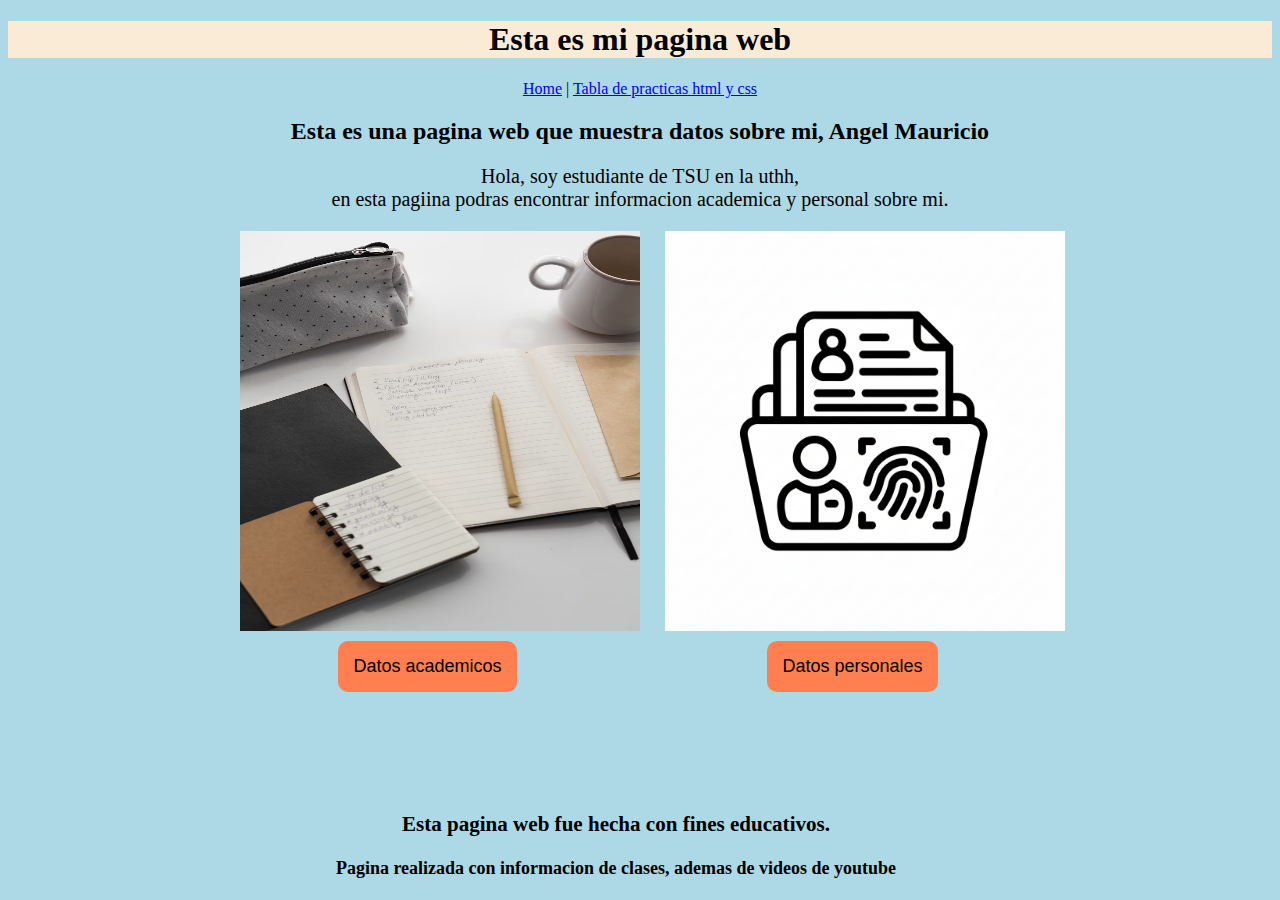
<file: index.html>
<!DOCTYPE html>
<html lang="es">
<head>
    <meta charset="UTF-8">
    <meta name="viewport" content="width=device-width, initial-scale=1.0">
    <title>Mi pagina web</title>
    <style>
        body {
            background-color: lightblue;
        }
        p{
            font-size: 20px;
        }
    </style>
    <link rel="stylesheet" href="home.css">
</head>
<body>
    <header>
    <title>Mi pagina web</title>
    <center>
        <h1 style="background-color: antiquewhite;">Esta es mi pagina web</h1>
    </center>
     <nav>
        <center>
        <a href="https://grupoctic.com/">Home</a> | <a href="actividades.html">Tabla de practicas html y css</a>
            </center>
    </nav>        
    </header>
    <h2 align="center">Esta es una pagina web que muestra datos sobre mi, Angel Mauricio</h2>
    </td>
    <div style="text-align: center;">
        <p>Hola, soy estudiante de TSU en la uthh, <br>en esta pagiina podras encontrar informacion academica y personal sobre mi.</p>
    </div>
    <div class="contenedor">

        <div class="alineacion">
            <img class="imagen1" src="imagenes/img1.avif">
            <a href="/escolar.html"> <button class="btn">Datos academicos</button></a>

        </div>
        <div class="alineacion">

            <img class="imagen2" src="imagenes/img2.png">
            
            <a href="/personal.html"> <button class="btn">Datos personales</button></a>
        </div>
    </div>
    </table>
    </td>
</body>
<footer>
    <div class="footer">
        <h3>Esta pagina web fue hecha con fines educativos.</h3>
        <strong>Pagina realizada con informacion de clases, ademas de videos de youtube</strong>
        <br>
        <br>
    </div>
</footer>

</html>
</file>
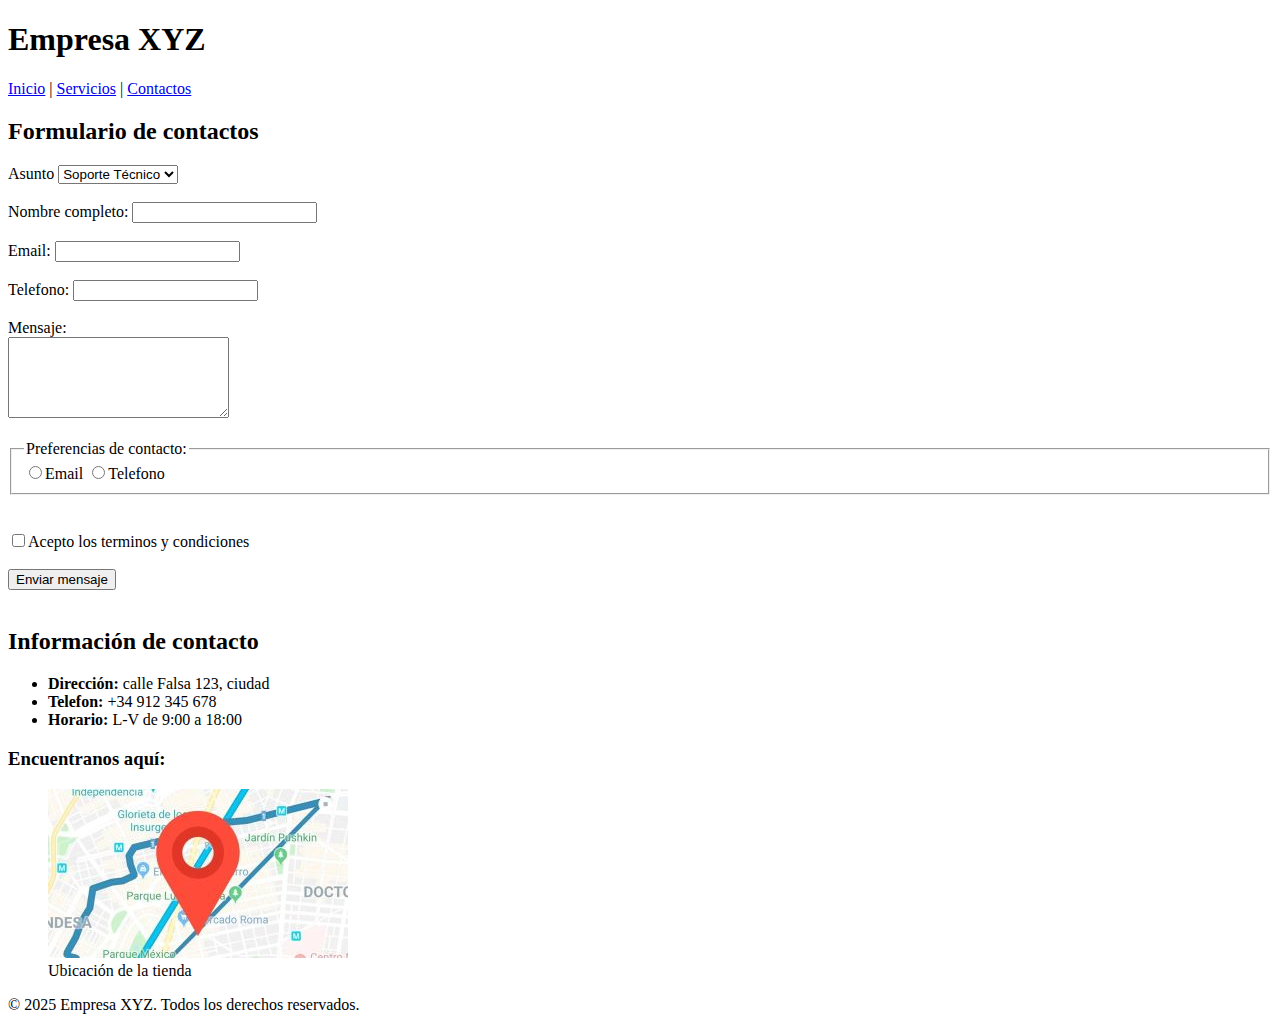
<file: contactoC.html>
<!DOCTYPE html>
<html lang="en">
  <head>
    <meta charset="UTF-8" />
    <meta name="viewport" content="width=device-width, initial-scale=1.0" />
    <title>Document</title>
  </head>
  <body>
    <header>
      <h1>Empresa XYZ</h1>
      <nav>
        <a href="index.html">Inicio</a> | <a href="#">Servicios</a> |
        <a href="#">Contactos</a>
      </nav>
    </header>
    <main>
      <section>
        <h2>Formulario de contactos</h2>
        <form action="">
          <label for="asunto">Asunto</label>
          <select name="asunto" id="">
            <option value="1">Soporte Técnico</option>
            <option value="2">Ventas</option>
            <option value="3">General</option></select
          ><br /><br />
          <label for="Nombre">Nombre completo:</label>
          <input type="text" name="text" id="" /><br /><br />
          <label for="Email">Email:</label>
          <input type="email" name="email" id="" /><br /><br />
          <label for="tel">Telefono:</label>
          <input type="tel" name="tel" id="" /><br /><br />
          <label for="mensaje">Mensaje:</label><br />
          <textarea name="mensaje" id="" cols="25" rows="5"></textarea
          ><br /><br />
          <fieldset>
            <legend>Preferencias de contacto:</legend>
            <input type="radio" name="email" id="" />Email
            <input type="radio" name="telefono" id="" />Telefono
          </fieldset>
          <br /><br />
          <input type="checkbox" name="terminos" id="" />Acepto los terminos y
          condiciones <br /><br />
          <button type="submit">Enviar mensaje</button><br />
        </form>
      </section>
      <br />
      <aside>
        <h2>Información de contacto</h2>
        <ul>
          <li><strong>Dirección:</strong> calle Falsa 123, ciudad</li>
          <li><strong>Telefon:</strong> +34 912 345 678</li>
          <li><strong>Horario:</strong> L-V de 9:00 a 18:00</li>
        </ul>
        <h3>Encuentranos aquí:</h3>
        <figure>
          <img src="imagenes/img11.jpg" alt="Ubicacion" />
          <figcaption>Ubicación de la tienda</figcaption>
        </figure>
      </aside>
    </main>
    <footer>
      <p>© 2025 Empresa XYZ. Todos los derechos reservados.</p>
    </footer>
  </body>
</html>
</file>
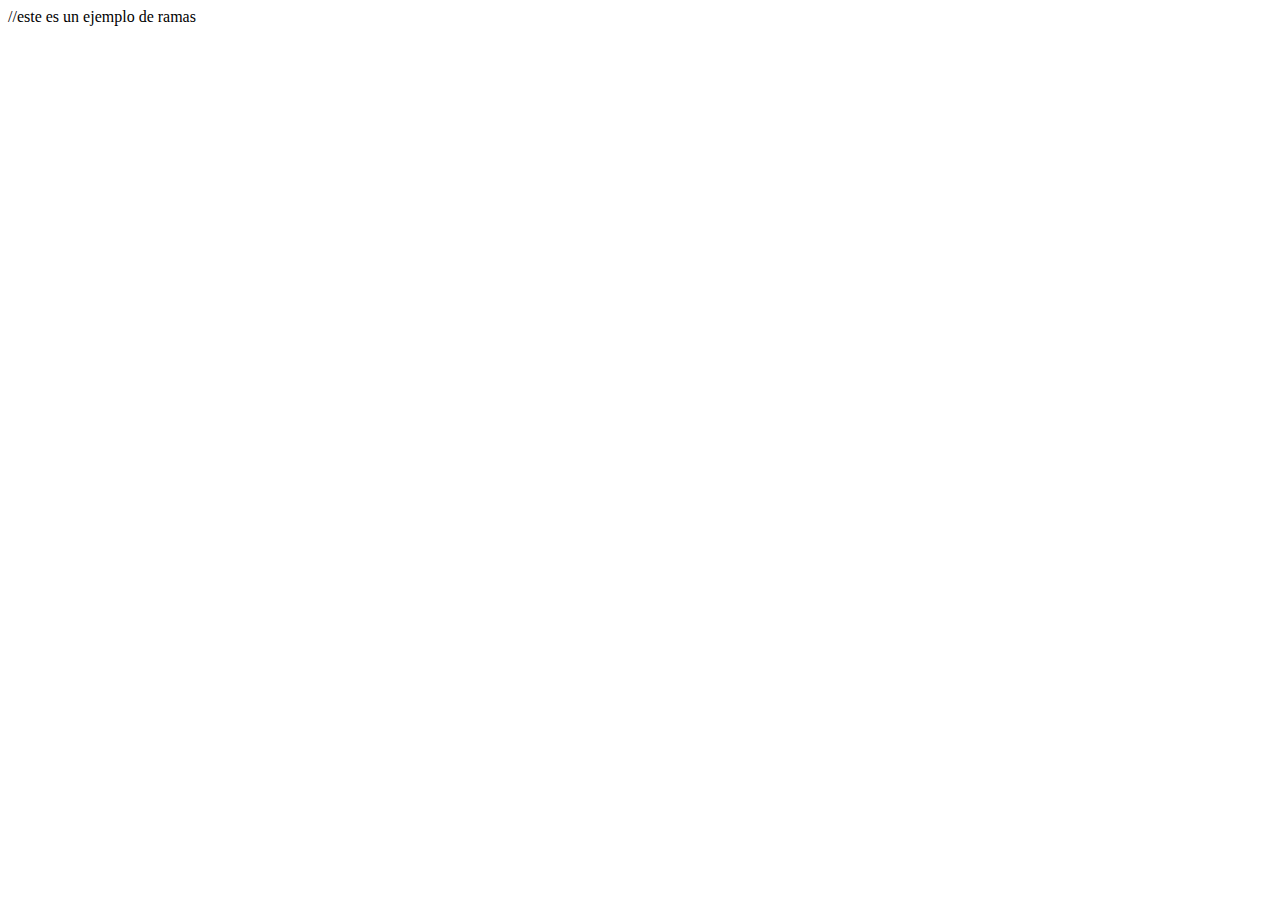
<file: ejemploRamas.html>
<!DOCTYPE html>
<html lang="en">
<head>
    <meta charset="UTF-8">
    <meta name="viewport" content="width=device-width, initial-scale=1.0">
    <title>Document</title>
</head>
<body>
    //este es un ejemplo de ramas
</body>
</html>
</file>
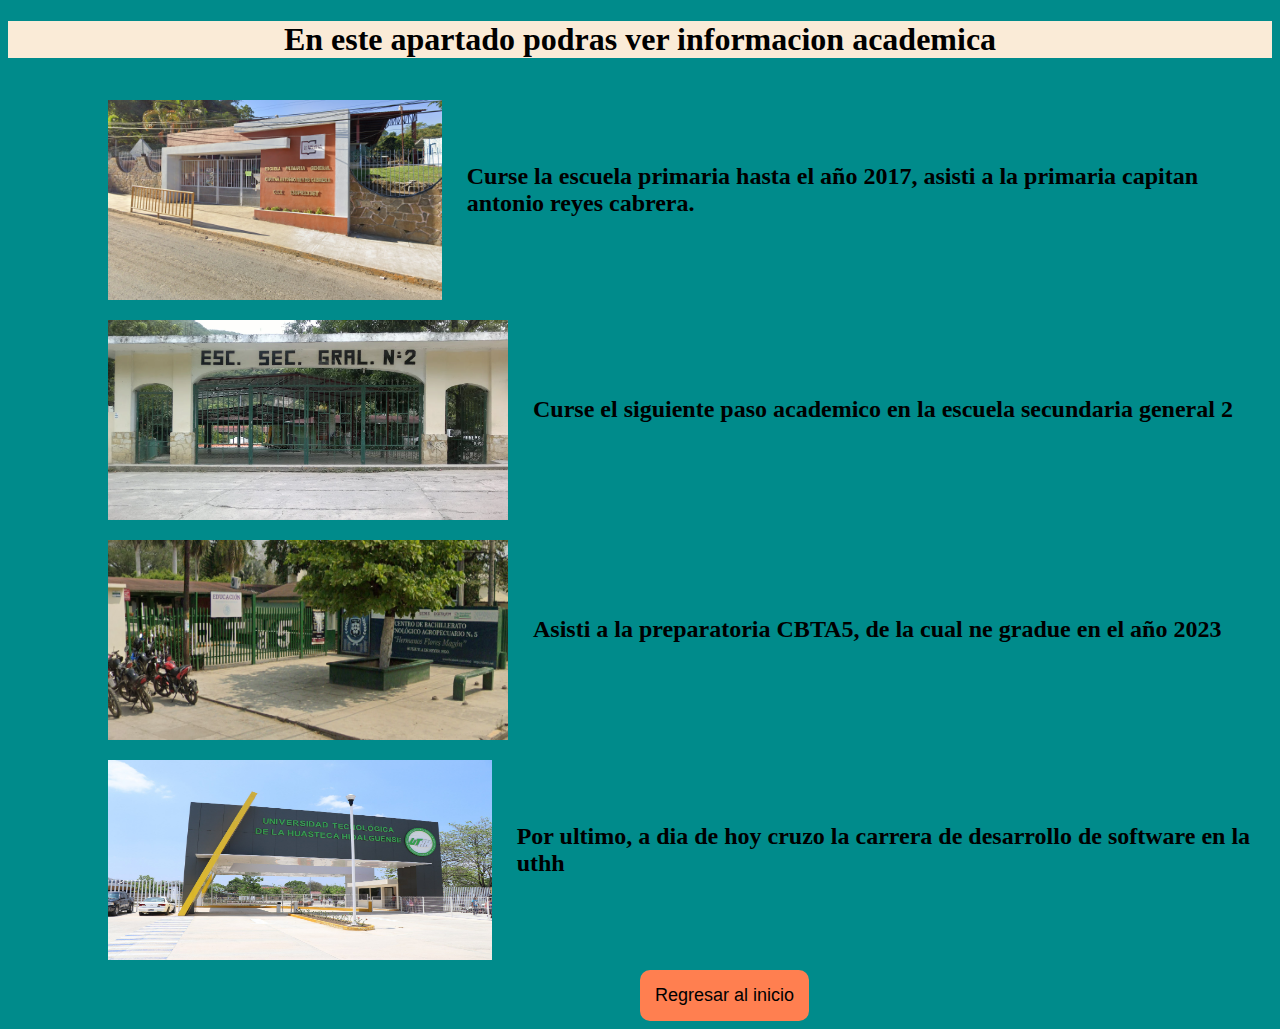
<file: escolar.html>
<!DOCTYPE html>
<html lang="en">
<head>
    <meta charset="UTF-8">
    <meta name="viewport" content="width=device-width, initial-scale=1.0">
    <title>Datos Escolares</title>
    <link rel="stylesheet" href="escolar.css">
    <style>
        body{
            background-color:darkcyan;
        }
        b{
            font-size: 24px;
        }
    </style>
</head>
<body>
    <h1 align="center" style="background-color: antiquewhite;">En este apartado podras ver informacion academica </h1>
    <div class="contenedor" >
        <img class="imagen3" src="imagenes/img4.png" alt="">
        <b> Curse la escuela primaria hasta el año 2017, asisti a la primaria capitan antonio reyes cabrera.</b>
    </div>
    <div class="contenedor">
        <img class="imagen3" src="imagenes/img5.webp" alt="">
        <b>Curse el siguiente paso academico en la escuela secundaria general 2</b>
    </div>
        <div class="contenedor">
            <img class="imagen3" src="imagenes/img7.png" alt="">
            <b>Asisti a la preparatoria CBTA5, de la cual ne gradue en el año 2023</b>
        </div>
        <div class="contenedor">
            <img class="imagen3" src="imagenes/img8.jpg" alt="">
            <b>Por ultimo, a dia de hoy cruzo la carrera de desarrollo de software en la uthh</b>
        </div>
    
     <a href="/index.html"> <button class="btn">Regresar al inicio</button></a>
</body>
</html>
</file>
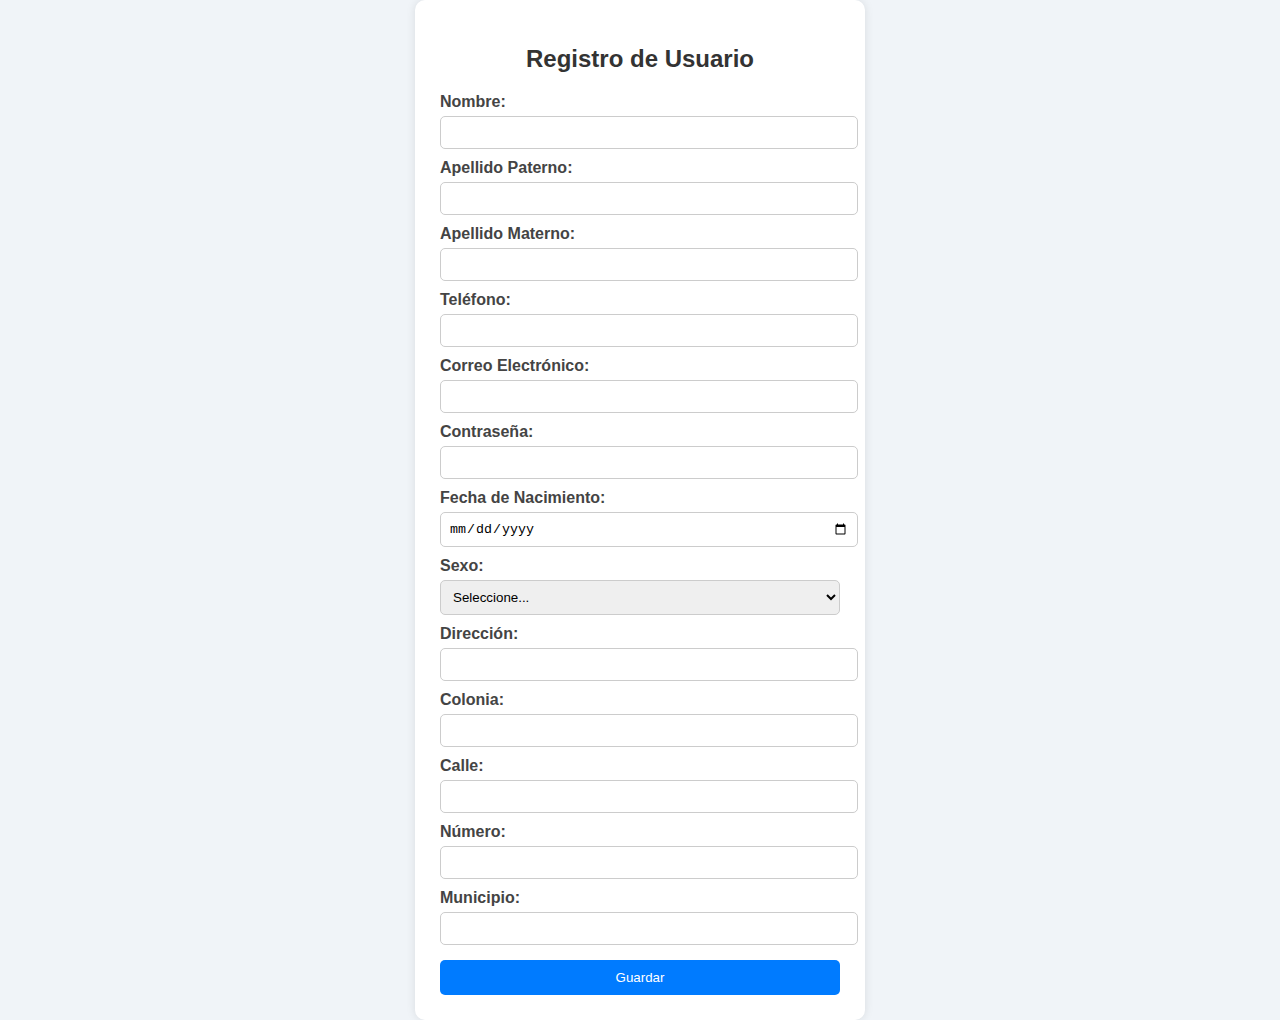
<file: formulario.html>
<!DOCTYPE html>
<html lang="es">
<head>
  <meta charset="UTF-8" />
  <meta name="viewport" content="width=device-width, initial-scale=1" />
  <title>Formulario de Registro</title>
  <link rel="stylesheet" href="style.css" />
</head>
<body>
  <main class="container">
    <form action="guardarC.php" method="POST" class="card">
      <h2>Registro de Usuario</h2>

      <label>Nombre:</label>
      <input type="text" name="nombre" maxlength="50" required>

      <label>Apellido Paterno:</label>
      <input type="text" name="ap" maxlength="50" required>

      <label>Apellido Materno:</label>
      <input type="text" name
      
      ="am" maxlength="50">

      <label>Teléfono:</label>
      <input type="tel" name="telefono" maxlength="10" required>

      <label>Correo Electrónico:</label>
      <input type="email" name="email" maxlength="100" required>

      <label>Contraseña:</label>
      <input type="password" name="pass" maxlength="100" required>

      <label>Fecha de Nacimiento:</label>
      <input type="date" name="nacimiento" required>

      <label>Sexo:</label>
      <select name="sexo" required>
        <option value="">Seleccione...</option>
        <option value="M">Masculino</option>
        <option value="F">Femenino</option>
      </select>

      <label>Dirección:</label>
      <input type="text" name="direccion" maxlength="50">

      <label>Colonia:</label>
      <input type="text" name="colonia" maxlength="50">

      <label>Calle:</label>
      <input type="text" name="calle" maxlength="50">

      <label>Número:</label>
      <input type="number" name="numero" min="0">

      <label>Municipio:</label>
      <input type="text" name="municipio" maxlength="50">

      <input type="submit" value="Guardar">
    </form>
  </main>
</body>
</html>
</file>
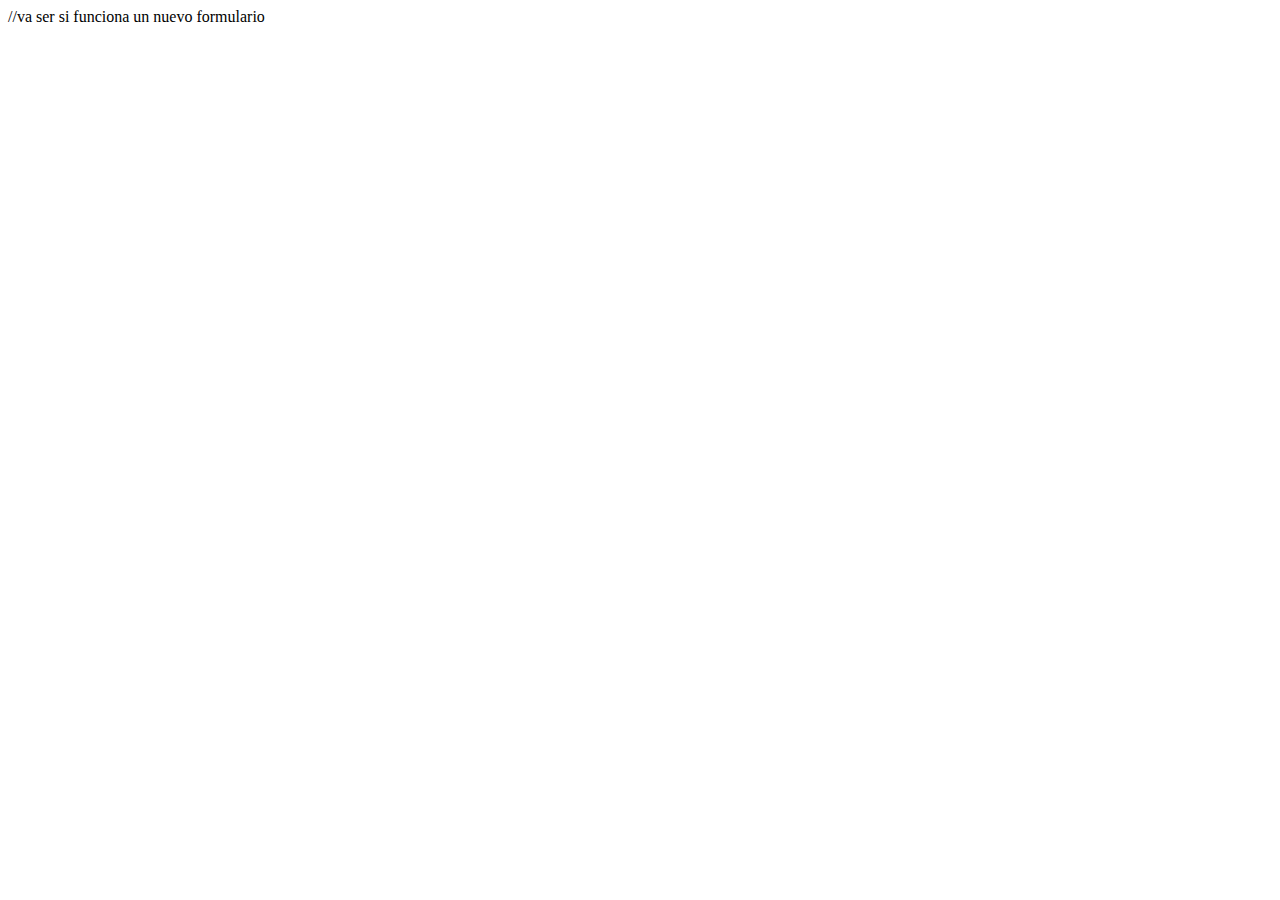
<file: formulariodos.html>
<!DOCTYPE html>
<html lang="en">
<head>
    <meta charset="UTF-8">
    <meta name="viewport" content="width=device-width, initial-scale=1.0">
    <title>Document</title>
</head>
<body>
    //va ser si funciona un nuevo formulario
</body>
</html>
</file>
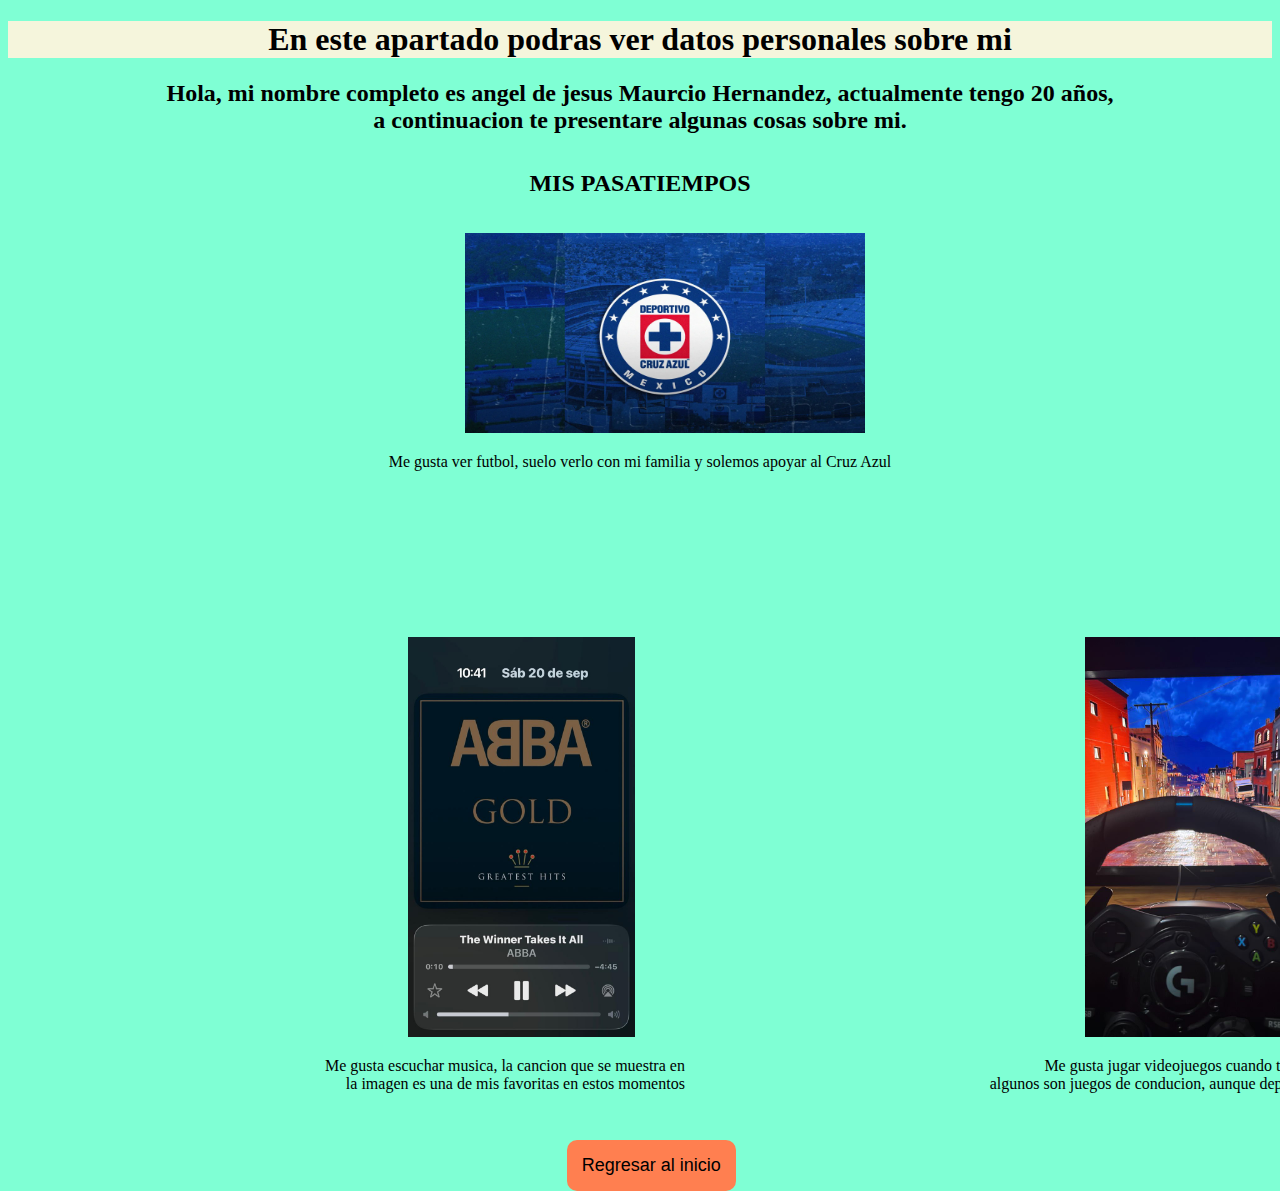
<file: personal.html>
<!DOCTYPE html>
<html lang="en">
  <head>
    <meta charset="UTF-8" />
    <meta name="viewport" content="width=device-width, initial-scale=1.0" />
    <title>Datos persoanles</title>
    <style>
      body {
        background-color: aquamarine;
      }
      b {
        font-size: 24px;
      }
    </style>
    <link rel="stylesheet" href="personal.css" />
  </head>
  <body>
    <h1 style="background-color:beige;">
      <center>En este apartado podras ver datos personales sobre mi</center>
    </h1>
    <div>
      <center>
        <b
          >Hola, mi nombre completo es angel de jesus Maurcio Hernandez,
          actualmente tengo 20 años,<br />
          a continuacion te presentare algunas cosas sobre mi.</b
        >
      </center>

      <br />
      <br />
      <center>
        <b>MIS PASATIEMPOS</b>
      </center>
      <br />
      <br />
    </div>
    <div>
      <div style="text-align: center">
        <img class="imagenPersonal" src="imagenes/img8.webp" alt="" />
        <p>
          Me gusta ver futbol, suelo verlo con mi familia y solemos apoyar al
          Cruz Azul
        </p>
      </div>
    </div>
    <div style="display: flex">
      <div style="text-align: right">
        <img class="imagenPersonal2" src="imagenes/img9.jpg" alt="" />
        <p>
          Me gusta escuchar musica, la cancion que se muestra en <br />la imagen
          es una de mis favoritas en estos momentos
        </p>
      </div>
      <div style="text-align: right">
        <img class="imagenPersonal2" src="imagenes/img10.jpg" alt="" />
        <p>
          Me gusta jugar videojuegos cuando tengo tiempo <br />
          algunos son juegos de conducion, aunque depende del dia
        </p>
      </div>
    </div>
  </body>
  <footer class="footer">
  <br>
    <a href="/index.html"> <button class="btn">Regresar al inicio</button></a>

  </footer>
</html>
</file>
<file: home.css>
.contenedor{
    display: flex;
    justify-content: center;
}
.imagen1{
width: 400px;
 height: 400px;
 margin-left: 25px;

}
.imagen2{
width: 400px;
 height: 400px;
 margin-left: 25px;
}
.alineacion{
    display: flex;
    flex-direction: column;
    align-items: center;
}
.btn{
    background-color: coral;
    font-size: large;
    margin-top: 10px;
    border: 25px;
    border-radius: 10px;
    padding: 15px;
}
.footer{
    text-align: center;
    font-size: large;
    position: absolute;
    bottom: 0;
    width: 95%;

}
</file>
<file: escolar.css>
.contenedor{
   display: flex;
   align-items: center;
}
.imagen3{
 width: 400px;
 height: 200px;
 margin-top: 20px;
 margin-left: 100px;
 margin-right: 25px;

}
.btn{
    background-color: coral;
    font-size: large;
    margin-top: 10px;
    border: 25px;
    border-radius: 10px;
    padding: 15px;
    margin-left: 50%;
}
</file>
<file: style.css>
body {
  font-family: Arial, sans-serif;
  background-color: #f0f4f8;
  margin: 0;
  padding: 0;
}

.container {
  display: flex;
  justify-content: center;
  align-items: center;
  min-height: 100vh;
}

.card {
  background: #fff;
  padding: 25px;
  border-radius: 10px;
  box-shadow: 0 0 10px rgba(0,0,0,0.1);
  width: 400px;
}

h2 {
  text-align: center;
  color: #333;
}

label {
  display: block;
  margin-top: 10px;
  font-weight: bold;
  color: #444;
}

input, select {
  width: 100%;
  padding: 8px;
  margin-top: 5px;
  border: 1px solid #ccc;
  border-radius: 5px;
}

input[type="submit"] {
  background-color: #007bff;
  color: white;
  border: none;
  padding: 10px;
  margin-top: 15px;
  cursor: pointer;
  border-radius: 5px;
}

input[type="submit"]:hover {
  background-color: #0056b3;
}
</file>
<file: personal.css>
.contenedor{
   display: flex;
   align-items: center;
  
   
}
.imagenPersonal{

 width: 400px;
 height: 200px;
 margin-left: 50px;
 margin-bottom: 10;
 
}
.imagenPersonal2{
width: 200;
 height: 400px;
 margin-right: 50px;
 margin-top: 150PX;
 margin-left: 400px;
 
}
.btn{
    background-color: coral;
    font-size: large;
    margin-top: 10px;
    border: 25px;
    border-radius: 10px;
    padding: 15px;
    margin-left: 50%;
}
.footer{
    text-align: center;
    font-size: large;
    position: absolute;
    bottom: 10;
    width: 67%;

}
</file>
